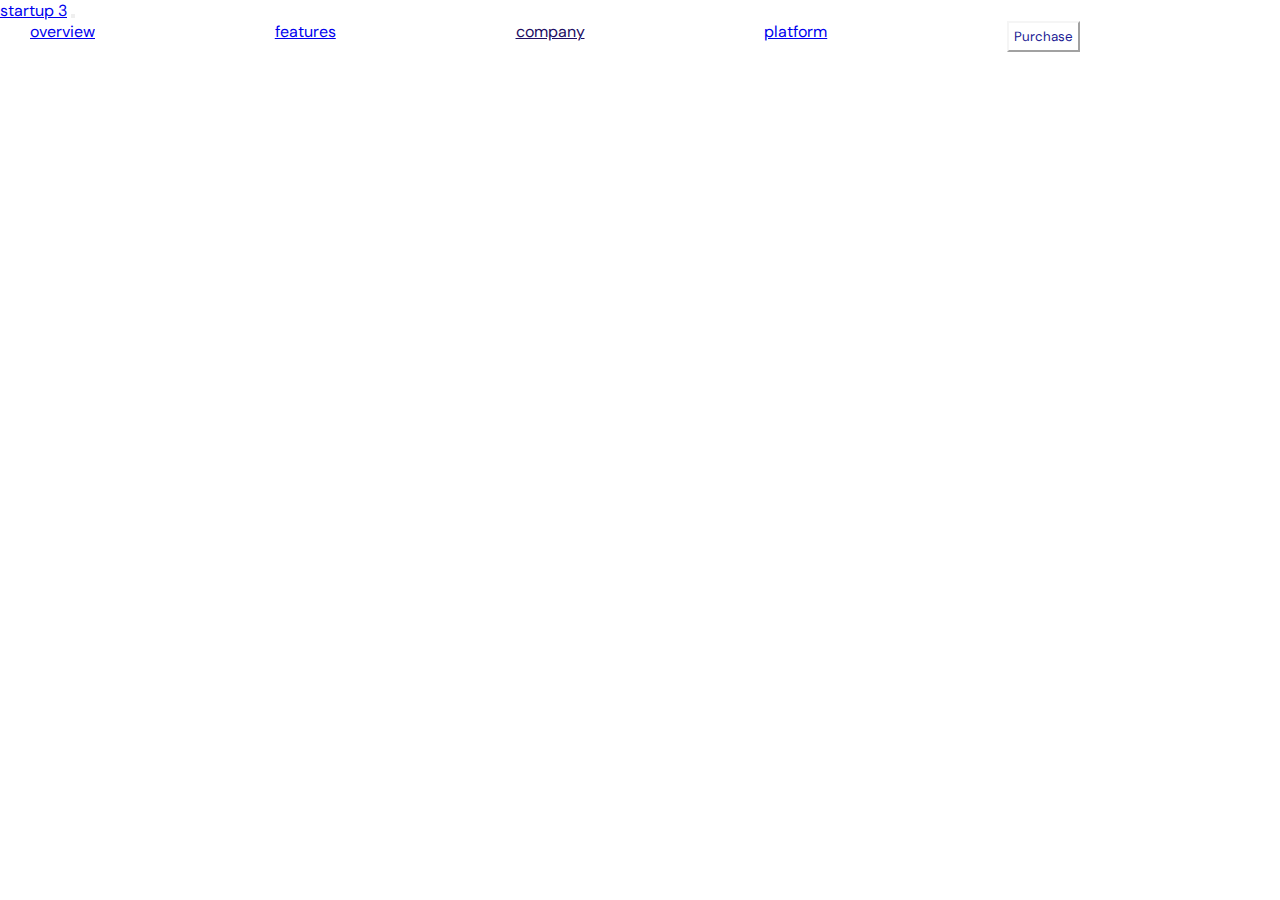
<file: index.html>
<!DOCTYPE html>
<html lang="en">
<head>
    <meta charset="UTF-8">
    <meta name="viewport" content="width=device-width, initial-scale=1.0">
    <title>template4</title>
    <link rel="stylesheet" href="https://cdn.jsdelivr.net/npm/bootstrap@4.6.2/dist/css/bootstrap.min.css" integrity="sha384-xOolHFLEh07PJGoPkLv1IbcEPTNtaed2xpHsD9ESMhqIYd0nLMwNLD69Npy4HI+N" crossorigin="anonymous">
    <link rel="stylesheet" href="style.css">
</head>
<body>
    <div class="row">
        <div class="col-sm-12 col-md-12 col-lg-1"></div>
        <div class="col-sm-12 col-md-12 col-lg-10">
            <nav class="navbar navbar-expand-lg navbar-light">
                <a class="navbar-brand" href="#">startup 3</a>
                <button class="navbar-toggler" type="button" data-toggle="collapse" data-target="#navbarSupportedContent" aria-controls="navbarSupportedContent" aria-expanded="false" aria-label="Toggle navigation">
                  <span class="navbar-toggler-icon"></span>
                </button>
              
                <div class="collapse navbar-collapse" id="navbarSupportedContent">
                  <ul class="navbar-nav  ml-auto mr-4 ">
                    <li class="nav-item">
                      <a class="nav-link disabled mr-5" href="#">overview</a>
                    </li>
                    <li class="nav-item">
                      <a class="nav-link active mr-5 text-primary" href="#">features</a>
                    </li>
                    <li class="nav-item">
                        <a class=" speed nav-link active mr-5 text-primary" href="#">company</a>
                      </li>
                      <li class="nav-item">
                        <a class="nav-link active mr-5 text-primary" href="#">platform</a>
                      </li>
                      <li class="nav-item">
                        <button class="btb badge-pill text-primary">purchase</button>
                      </li>
                    
                </div>
              </nav>
              <div class="col-sm-12 col-md-12 col-lg-1"></div>
        </div>

        <!-- <section>
            <div class="row">
                <div class="col-sm-12 col-md-12 col-lg-1"></div>
                <div class="col-sm-12 col-md-12 col-lg-10">
                  <div class="row">
                    <div class="col-sm-12 col-md-12 col-lg-6 col-xl-6">
                      <div class="hero">
                        <h1 class="silver">you have the<br>design, you have<br>the code</h1><br>
                         <p class="gold">
                          we made it so beautiful and simple.it combines<br>
                          landing, pages, blogs and shop screens. it is<br>
                          definitely the tool you need in your collection!
                         </p>
                          
                        <button class="btn badge-pill py-3 px-4 mt-4">Explore Design</button>
                      </div>
                    
                    </div>
                    <div class="col-sm-12 col-md-12 col-lg-6 col-xl-6">
                      <div class="hero-img">
                        <img src="./images/Header 9/Oval 151.png" alt="" class="ima">
                        <img src="./images/Header 9/Rectangle.png" alt="">
                      </div>
                    </div>
                  </div>

                  </div>
                  
                <div class="col-sm-12 col-md-12 col-lg-1"></div>

            </div>
        </section>
        <section>
          <div class="row1">
            <div class="col-sm-12 col-md-12 col-lg-1"></div>
            <div class="col-sm-12 col-md-12 col-lg-10">
          <div class="row">
            <div class="col-sm-12 col-md-12 col-lg-6 col-xl-6">
              <div class="hero-img1">
                <img src="./images/Header 9/oval.png.png" alt="" class="imaa">
                <img src="./images/Header 9/Rect.png.png" alt="">
              </div>
             
      
                </div>
                <div class="col-sm-12 col-md-12 col-lg-6 col-xl-6">
                  <div class="text10">
                    <h1 class="tt">Many Useful Components</h1><br>
                    <p class="para1">with startup framework, we dont make you start from an empty store. All you<br>
                       have to do is to pick the element you like best and combines them together<br>
                        and we guarantee that it will look fantastic.</p>
                  </div>
          </div>
          
          </div>

        </div>
        <div class="col-sm-12 col-md-12 col-lg-1"></div>



          </div>
        </section>

     
        
       

    </div>
    <section>
      <div class="row">
        <div class="col-sm-12 col-md-12 col-lg-1"></div>
        <div class="col-sm-12 col-md-12 col-lg-10">
          <div class="row">
            <div class="col-sm-12 col-md-12 col-lg-6 col-xl-6">
              <div class="text11 ">
                <img src="./images/Header 9/fa-angle-down.png" alt="" class="fa">
                <h5 class="ease">Easy To Use.</h5><br>
                <p class="para2">startup Framework contains Components and complex blocks which can easily be<br>
                   integrated into any design. All of the components are made in the same style, and<br>
                    easily be integrated into projects, allowing you to create hundreds of solutions.</p>
                    <div class="line">
                      <img src="./images/Header 9/Line.png" alt="">
                      <div class="sceen">
                        <img src="./images/Header 9/fa-angle-right.png" alt="" class="right">
                      <h3 class="text12">variety of design</h3>
                      </div>
                      <div class="line1">
                        <img src="./images/Header 9/Line.png" alt="">
                        <div class="sceen1">
                          <img src="./images/Header 9/fa-angle-right.png" alt="" class="right1">
                          <h5 class="feel">Feel our design</h5>
                        </div>
                       
                      </div>
                       
                      

                      
                    </div>
                
              </div>
            </div>
            <div class="col-sm-12 col-md-12 col-lg-6 col-xl-6">
              <div class="text13">
                <h5 class="have1">Have A Question?</h5><br>
              <p class="have">startup Framework<br> includes great form<br> option for your<br> startup project</p>
              <button class="boo badge-pill">Get Help</button>
              </div>
              
            </div>

          </div>
        </div>
        <div class="col-sm-12 col-md-12 col-lg-1"></div>

      </div>
</section> -->


    
















<script src="https://cdn.jsdelivr.net/npm/jquery@3.5.1/dist/jquery.slim.min.js" integrity="sha384-DfXdz2htPH0lsSSs5nCTpuj/zy4C+OGpamoFVy38MVBnE+IbbVYUew+OrCXaRkfj" crossorigin="anonymous"></script>
<script src="https://cdn.jsdelivr.net/npm/popper.js@1.16.1/dist/umd/popper.min.js" integrity="sha384-9/reFTGAW83EW2RDu2S0VKaIzap3H66lZH81PoYlFhbGU+6BZp6G7niu735Sk7lN" crossorigin="anonymous"></script>
<script src="https://cdn.jsdelivr.net/npm/bootstrap@4.6.2/dist/js/bootstrap.min.js" integrity="sha384-+sLIOodYLS7CIrQpBjl+C7nPvqq+FbNUBDunl/OZv93DB7Ln/533i8e/mZXLi/P+" crossorigin="anonymous"></script>
</body>
</html>
</file>
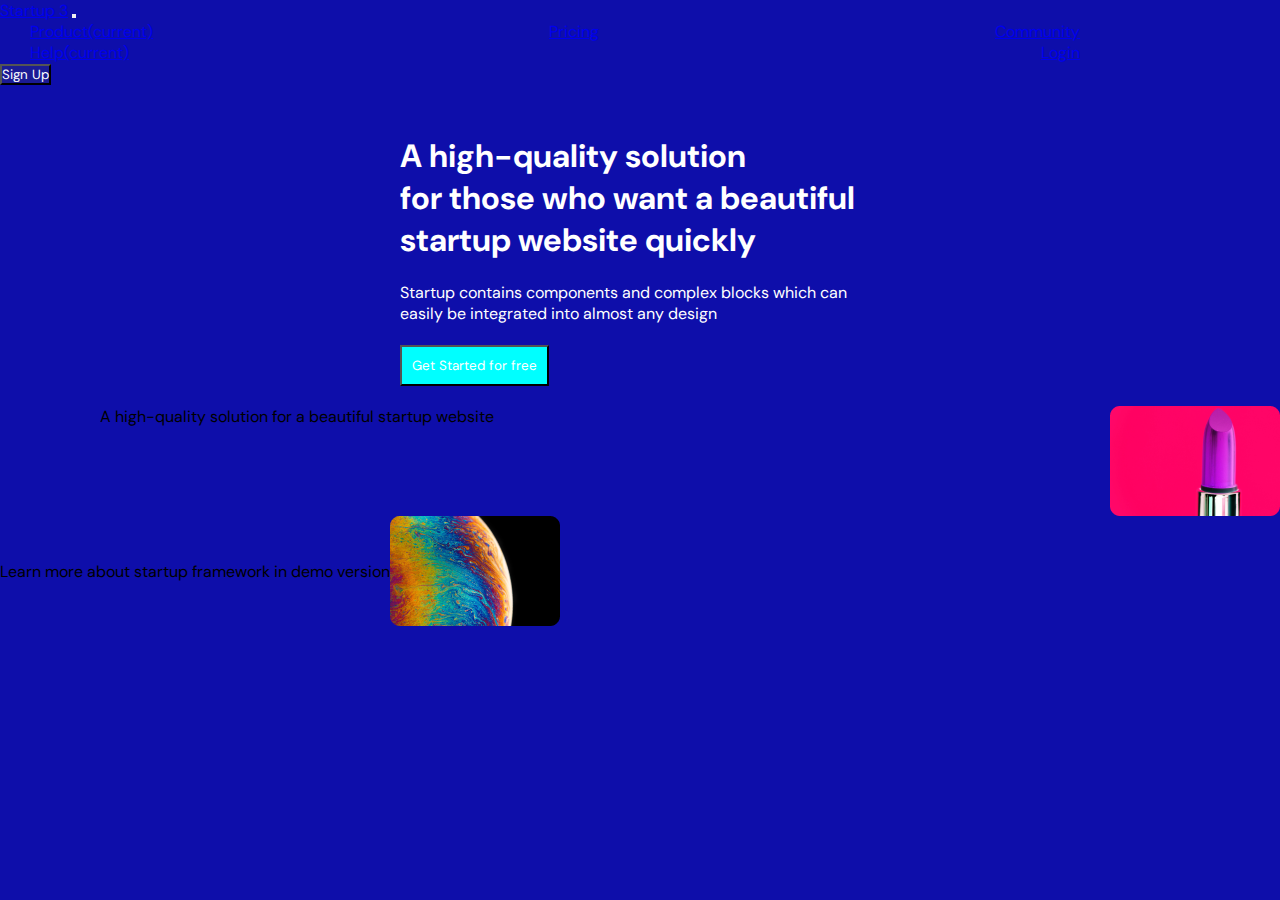
<file: tamplate1.html>
<!DOCTYPE html>
<html lang="en">
<head>
    <meta charset="UTF-8">
    <meta name="viewport" content="width=device-width, initial-scale=1.0">
    <title>tamplate</title>
    <link rel="stylesheet" href="https://cdn.jsdelivr.net/npm/bootstrap@4.6.2/dist/css/bootstrap.min.css" integrity="sha384-xOolHFLEh07PJGoPkLv1IbcEPTNtaed2xpHsD9ESMhqIYd0nLMwNLD69Npy4HI+N" crossorigin="anonymous">
    <link rel="stylesheet" href="style.css">
</head>
<style>
  body{
    background: rgb(14, 14, 170);
  }
</style>
<body>
    <div class="row">
        <div class="col-sm-12 col-md-12 col-lg-1"></div>
        <div class="col-sm-12 col-md-12 col-lg-10">
            <nav class="navbar navbar-expand-lg navbar-light">
                <a class="navbar-brand text-light" href="#">Startup 3</a>
                <button class="navbar-toggler" type="button" data-toggle="collapse" data-target="#navbarSupportedContent" aria-controls="navbarSupportedContent" aria-expanded="false" aria-label="Toggle navigation">
                  <span class="navbar-toggler-icon"></span>
                </button>
              
                <div class="collapse navbar-collapse" id="navbarSupportedContent">
                  <ul class="navbar-nav mr-auto">
                    <li class="nav-item active">
                      <a class="nav-link text-light" href="#">Product<span class="sr-only">(current)</span></a>
                    </li>
                    <li class="nav-item active">
                      <a class="nav-link text-light" href="#">Pricing</a>
                    </li>
                    <li class="nav-item active">
                        <a class="nav-link text-light" href="#">Community</a>
                      </li>
                  </ul>
                  <ul class="navbar-nav ml-auto mr-4">
                    <li class="nav-item active">
                      <a class="nav-link text-light" href="#">Help<span class="sr-only">(current)</span></a>
                    </li>
                    <li class="nav-item active">
                      <a class="nav-link text-light" href="#">Login</a>
                    </li>
                  </ul>

                    <button class="btn badge-pill my-2 my-sm-0" type="submit">Sign Up</button>
            
                </div>
              </nav>
              
        <div class="col-sm-12 col-md-12 col-lg-1"></div>
        </div>
        
       
            <div class="text text-center">
              <h1 class="text2">A high-quality solution<br> for those who want a beautiful<br> startup website quickly</h1><br>
              <p class="text3">Startup contains components and complex blocks which can<br> easily be integrated into almost any design</p><br>
              <button class="bts  badge-pill">Get Started for free</button>


            </div>

        </div>
        <div class="row">
          <div class="col-sm-12 col-md-12 col-lg-1"></div>
          <div class="col-sm-12 col-md-12 col-lg-10">
            <div class="col-sm-12 col-md-12 col-lg-6 col-xl-6">
              <div class="text-sect">
                <img src="./images/Header 10/Mask(1).png" alt="" class="img2">
                <p>A high-quality solution for a beautiful startup website</p>
                
              </div>
             
            </div>
            <div class="col-sm-12 col-md-12 col-lg-6 col-xl-6">
              <div class="text-sect1">
                <img src="./images/Header 10/Mask.png" alt="" class="img1">
                <p>Learn more about startup framework in demo version</p>
              </div>
              
            </div>
          </div>
          <div class="col-sm-12 col-md-12 col-lg-1"></div>
        

    

</div>
    
















<script src="https://cdn.jsdelivr.net/npm/jquery@3.5.1/dist/jquery.slim.min.js" integrity="sha384-DfXdz2htPH0lsSSs5nCTpuj/zy4C+OGpamoFVy38MVBnE+IbbVYUew+OrCXaRkfj" crossorigin="anonymous"></script>
<script src="https://cdn.jsdelivr.net/npm/popper.js@1.16.1/dist/umd/popper.min.js" integrity="sha384-9/reFTGAW83EW2RDu2S0VKaIzap3H66lZH81PoYlFhbGU+6BZp6G7niu735Sk7lN" crossorigin="anonymous"></script>
<script src="https://cdn.jsdelivr.net/npm/bootstrap@4.6.2/dist/js/bootstrap.min.js" integrity="sha384-+sLIOodYLS7CIrQpBjl+C7nPvqq+FbNUBDunl/OZv93DB7Ln/533i8e/mZXLi/P+" crossorigin="anonymous"></script>
</body>
</html>
</file>
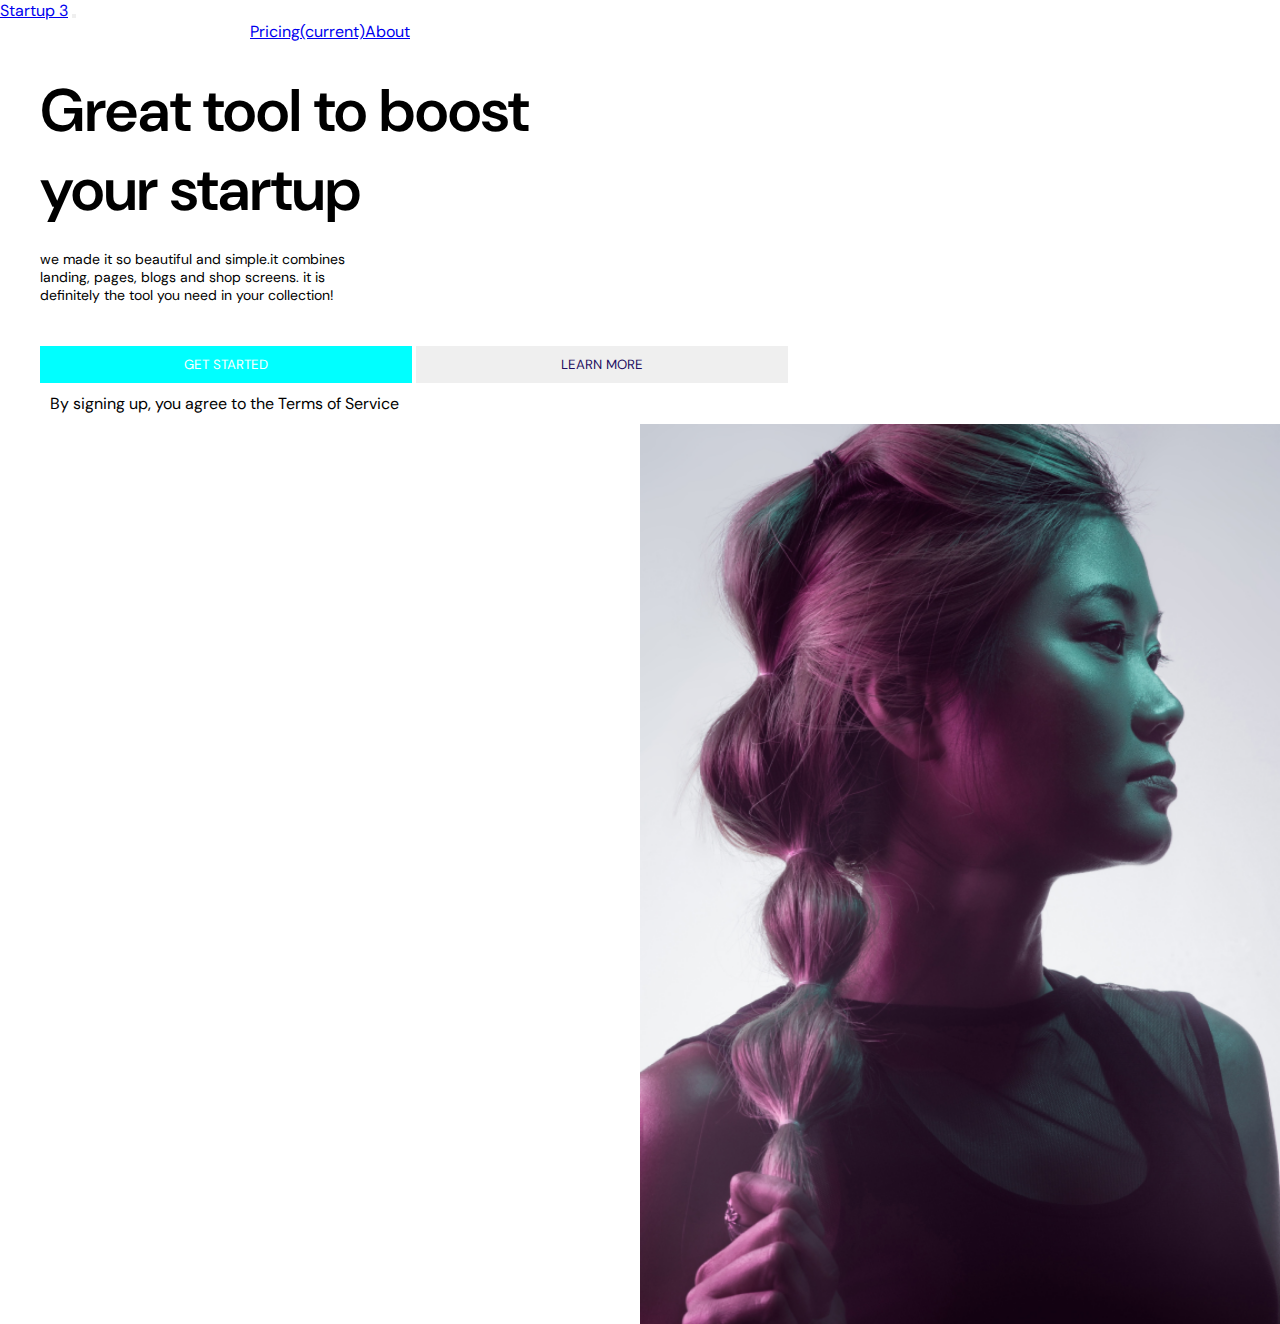
<file: tamplate2.html>
<!DOCTYPE html>
<html lang="en">
<head>
    <meta charset="UTF-8">
    <meta name="viewport" content="width=device-width, initial-scale=1.0">
    <title>tamplate2</title>
    <link rel="stylesheet" href="https://cdn.jsdelivr.net/npm/bootstrap@4.6.2/dist/css/bootstrap.min.css" integrity="sha384-xOolHFLEh07PJGoPkLv1IbcEPTNtaed2xpHsD9ESMhqIYd0nLMwNLD69Npy4HI+N" crossorigin="anonymous">
    <link rel="stylesheet" href="style.css">
</head>
<body>
    <div class="row">
        <div class="col-sm-12 col-md-12 col-lg-1"></div>
        <div class="col-sm-12 col-md-12 col-lg-10">
            <nav class="navbar navbar-expand-lg navbar-light">
                <a class="navbar-brand active" href="#">Startup 3</a>
                <button class="navbar-toggler" type="button" data-toggle="collapse" data-target="#navbarSupportedContent" aria-controls="navbarSupportedContent" aria-expanded="false" aria-label="Toggle navigation">
                  <span class="navbar-toggler-icon"></span>
                </button>
              
                <div class="collapse navbar-collapse" id="navbarSupportedContent">
                  <ul class="navbar-nav ml-5 oil">
                    <li class="nav-item active">
                      <a class="nav-link" href="#">Pricing<span class="sr-only">(current)</span></a>
                    </li>
                    <li class="nav-item active">
                      <a class="nav-link" href="#">About</a>
                    </li>
                  </ul>
                </div>
              </nav>
        </div>
        <div class="col-sm-12 col-md-12 col-lg-1"></div>
        <section>
            <div class="row">
                <div class="col-sm-12 col-md-12 col-lg-1"></div>
                <div class="col-sm-12 col-md-12 col-lg-10">
                    <div class="row">
                        <div class="col-sm-12 col-md-12 col-lg-6 col-xl-6">
                            <div class="text6 mt-5">
                                <h1 class="text7">Great tool to boost<br> your startup</h1><br>
                                <p class="text8"> we made it so beautiful and simple.it combines<br>
                                    landing, pages, blogs and shop screens. it is<br>
                                    definitely the tool you need in your collection!</p><br><br>
                                    <div class="bto">
                                        <button class="bbb badge-pill">Get started</button>
                                        <button class="bob badge-pill">Learn More</button>
                                        <p class="text9">By signing up, you agree to the Terms of Service</p>
                                    </div>
                                    
                            </div>
                        </div>
                        <div class="col-sm-12 col-md-12 col-lg-6 col-xl-6">
                            <div class="img-girl">
                                <img src="./images/Header 7/Photo(1).png" alt="">
                            </div>
                        </div>
                    </div>
                </div>
                <div class="col-sm-12 col-md-12 col-lg-1"></div>

            </div>
        </section>
            
    </div>















<script src="https://cdn.jsdelivr.net/npm/jquery@3.5.1/dist/jquery.slim.min.js" integrity="sha384-DfXdz2htPH0lsSSs5nCTpuj/zy4C+OGpamoFVy38MVBnE+IbbVYUew+OrCXaRkfj" crossorigin="anonymous"></script>
<script src="https://cdn.jsdelivr.net/npm/popper.js@1.16.1/dist/umd/popper.min.js" integrity="sha384-9/reFTGAW83EW2RDu2S0VKaIzap3H66lZH81PoYlFhbGU+6BZp6G7niu735Sk7lN" crossorigin="anonymous"></script>
<script src="https://cdn.jsdelivr.net/npm/bootstrap@4.6.2/dist/js/bootstrap.min.js" integrity="sha384-+sLIOodYLS7CIrQpBjl+C7nPvqq+FbNUBDunl/OZv93DB7Ln/533i8e/mZXLi/P+" crossorigin="anonymous"></script>
</body>
</html>
</file>
<file: style.css>
@import url('https://fonts.googleapis.com/css2?family=DM+Sans:opsz,wght@9..40,200;9..40,300;9..40,400;9..40,500;9..40,600;9..40,700;9..40,800;9..40,900;9..40,1000&display=swap');

*{
    font-family: "DM Sans", sans-serif;
    list-style: none;
}

*{
    margin: 0;
    padding: 0;
}
.body1{
    overflow: hidden;
    width: 100vw;
}
.navbar-nav{
    margin-right: 200px;
    justify-content: space-between;
    padding-left: 30px;
    display: flex;
    text-align: right;
    color: rgb(27, 27, 148);
}
.speed{
    color: #1E0E62;


}
.silver{
    font-size: 45px;
    font-weight: 600;
    padding-top: 30px;
}
.gold{
    color: #15143966;
}
.btb{
    padding: 5px;
    color: rgb(27, 27, 148);
    background: #fff;
    text-transform: capitalize;
    border-color: whitesmoke;
}
.hero{
    margin: 10% 25px;
    text-transform: capitalize;
    color: rgb(27, 27, 148);
}
.hero-line{
    color: rgb(187, 174, 174);
    text-transform: lowercase;
}
.hero-img{
    padding-top: 80px;
    padding-left: 100px;
}
.btn{
    background:  rgb(27, 27, 148);
    color: #fff;
    text-transform: capitalize;
}
.ima{
    position: absolute;
    padding-left: 100px;
    padding-top: 100px;
}
.hero-img{
    position: relative;
    padding-left: 200px;
}
/* ending of tamplate1 */
.btn{
    color: #fff;
}
.see{
    color: #fff;
}
.text{
    padding-left: 400px;
    padding-top: 50px;
}
.text2{
    color: #fff;

}
.text3{
    color: #fff;
}
.bts{
    background: aqua;
    color: #fff;
    padding: 10px;
}
.text-sect{
    display: flex;
    text-align: center;
    padding-left: 100px;
    justify-content: space-between;
    margin-top: 20px;
    flex-direction: row-reverse;
}
.text-sect1{ 
    display: flex;
    float: left;
    text-align: center;
    align-items: center;
    flex-direction: row-reverse;
}
.img2{
    flex-direction: row;
}
/* ending of tamplate2 */
.oil{
    padding-left: 250px;
    position: absolute;
}
.text6 {
    padding-top: 50px;
    position: relative;
}
.text7{
    font-size: 60px;
    padding-left: 40px;
    font-weight: 600;
}
.text8{
    padding-left: 40px;
    font-size: 14px;
    font-weight: 400;
}
.text9{
    padding: 10px;
}
.bto{
    padding-left: 40px;
}
.bbb{
    padding: 10px;
    width: 30%;
    background: aqua;
    color: white;
    text-transform: uppercase;
    border: none;
}
.bob{
    padding: 10px;
    width: 30%;
    color: #1E0E62;
    text-transform: uppercase;
    border: floralwhite;
}
.img-girl{
    padding-left: 80px;
    width: 50%;
    height: 100vh;
    display: flex;
    float: right;
}
/* ending of tamplate 2 */
.go{
    background: url(./images/Header\ 6/image.png);
     background-color: rgb(69, 69, 194); 
}
.text-line{
    text-align: center;
    padding-top: 50px;
}
.texth{
    padding-top: 30px;
    color: #fff;
    font-size: 60px;
    font-weight: 600;
}
.para{
    color: #fff;
    font-size: 15px;
    font-weight: 400;
}
.bss{
    background: aqua;
    color: #fff;
    border: none;
}
.start{
    text-align: center;
    padding-left: 250px;
}
.row1{
    background: rgb(33, 33, 145);
    width: 160%;
    height: 140%;
}
.hero-img1{
    position: relative;
    padding-left: 100px;
    padding-top: 100px;
    
}
.imaa{
    position: absolute;
    padding-left: 50px;
    padding-top: 50px;
}
.text10{
    padding-top: 100px;
}
.tt{
    color: #fff;
    font-size: 42px;
    font-weight: 700;
}
.para1{
    color: #fff;
    font-size: 15px;
    font-weight: 500;
    text-transform: capitalize;
}
.ease{
    font-size: 14px;
    font-weight: 700;
    color: #1E0E62;
    padding-top: 200px;
    text-transform: uppercase;
}
.fa{
    padding-left: 100px;
    padding-top: 205px;
    position: absolute;

}
.text11{
    position: relative;
}
.para2{
    font-size: 14px;
    font-weight: 400;
    color: #15143966;
}
.line{
    color: #EBEAED;
    border: 2px;
    width: 670px;
    height: 2px;
    padding-top: 10px;
}
.text12{
    font-size: 14px;
    font-weight: 700;
    color: #1E0E62;
}
.right{
    padding-left: 140px;
    padding-top: 3px;
    position: absolute;
    color: #1E0E62;
    font-size: 18px;
}
.sceen{
    position: relative;
    padding-top: 10px;
    text-transform: uppercase;
}
.line1{
    color: #EBEAED;
    border: 2px;
    width: 670px;
    height: 2px;
    position: absolute;
}
.feel{
    font-size: 14px;
    font-weight: 700;
    color: #1E0E62;
    text-transform: uppercase;
    position: relative;
    padding-top: 20px;
}
.right1{
    padding-left: 140px;
    position: absolute;
    padding-top: 23px;
}
.sceen1{
    position: relative;
}
.boo{
    background: #482BE7;
    color: #fff;
    border: none;
    width: 100px;
    height: 40px;
}
.text13{
    padding-top: 200px;
    padding-left: 200px;
}
.have{
    color: #1E0E62;
    font-size: 18px;
    font-weight: 500;
}
.have1{
    color: #15143966;
}
@media screen and (max-width: 992px) {
    .hero-img{
        float: left;
        display: flex;
        position: relative;
        margin-left: -150px;
        padding-bottom: -50px;
        margin-bottom: 80px;
    }
    .imaa{
        position: absolute;
        padding-right: 50px;
    }
    .text11{
        padding-top: 30px;
        margin-left: 50px;
        
    }
    .hero-img1{
        position: relative;
        padding-bottom: 0px;
    }
    .text13{
        margin-left: -150px;
    }
    .text10{
        margin-left: 50px;
    }
    
}
</file>
